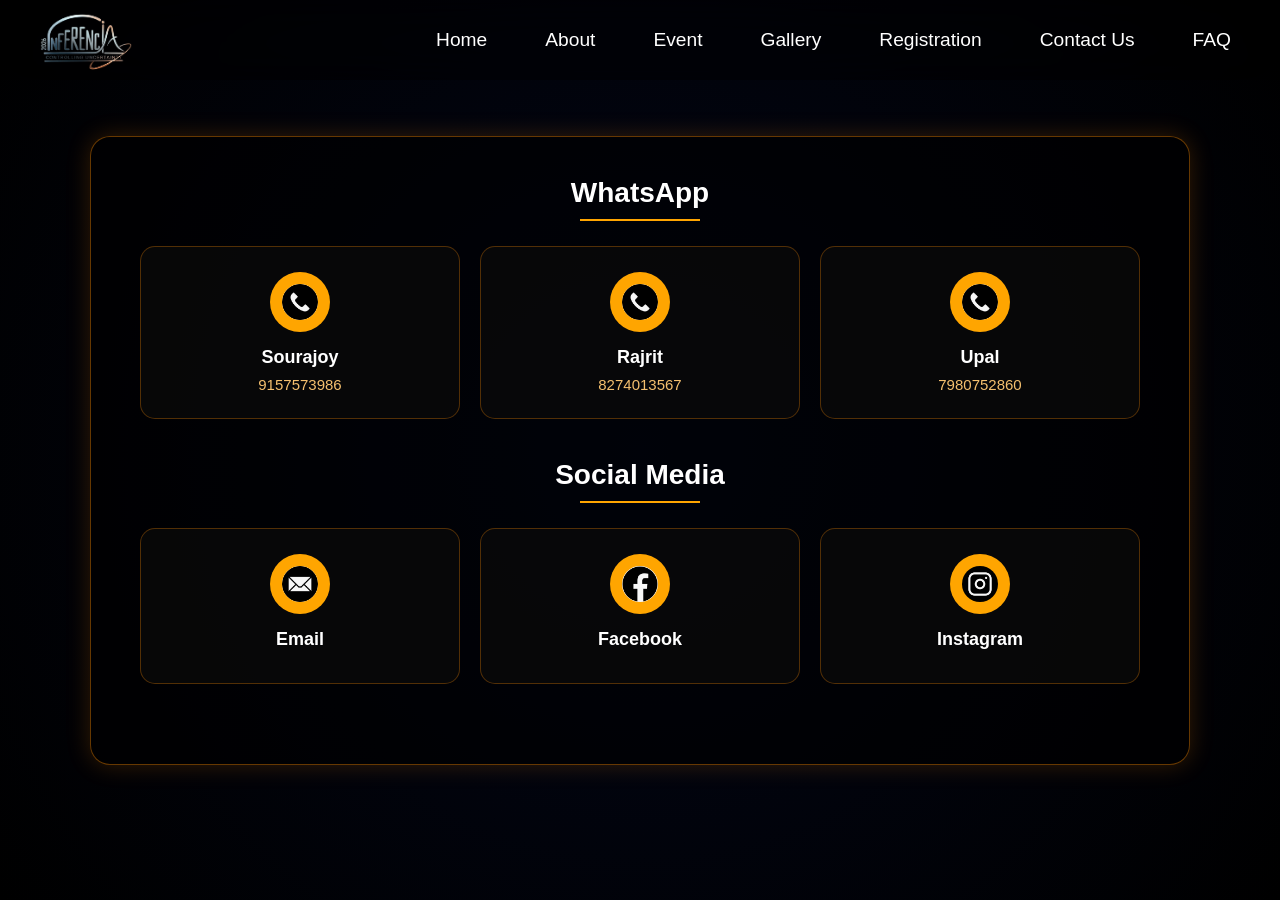
<file: Inferencia26/Inferencia26/contactus.html>
<!DOCTYPE html>
<html lang="en">
<head>
<meta charset="UTF-8">
<meta name="viewport" content="width=device-width, initial-scale=1.0">
<title>Contact Section-Inferencia</title>

<style>

    

/* RESET */
* {
  margin: 0;
  padding: 0;
  box-sizing: border-box;
  font-family: "Poppins", sans-serif;
}

/* BODY */
body {
  min-height: 100vh;
  background: radial-gradient(circle at center, #020617, #000);
  color: white;
  display: flex;
  justify-content: center;
  align-items: center;
  padding: 20px;
}

.navbar {
    display: flex;
    align-items: center;
    justify-content: center;
    height: 80px;
    width: 100%;
    position: fixed;
    top: 0;
    background: rgba(0,0,0,0.4);
    backdrop-filter: blur(20px);
    z-index: 999;
}

.navbar-container {
    display: flex;
    align-items: center;
    justify-content: space-between;
    width: 100%;
    padding: 0 2rem;
    max-width: 1600px;
}

.logo-img {
    height: 100px;
}

.navbar-menu {
    display: flex;
    gap: 1.5rem;
    list-style: none;
}

.navbar-menu li a {
    text-decoration: none;
    color: white;
    font-size: 1.2rem;
    padding: 5px 15px;
    border: 2px solid transparent;
    transition: 0.4s;
}

.navbar-menu li a:hover {
    background: rgba(33,33,33,0.7);
    border: 2px solid white;
}


.navbar-toggle {
    display: none;
    background: transparent;
    padding: 10px;
    border: none;
    cursor: pointer;
}

.bar {
    display: block;
    width: 25px;
    height: 3px;
    margin: 5px auto;
    background: white;
    transition: all 0.3s ease-in-out;
}

@media (max-width: 880px) {


    body {
     
     background-size: 600px 950px;
     background-attachment: fixed;
    }

    .navbar {
        backdrop-filter: none;

    }

    .navbar-container .navbar-menu {
        display: none;
        flex-direction: column;
        align-items: flex-start;
        gap: 1.7rem !important;
        position: absolute;
        height: 100vh;
        width: 250px;
        top: 0;
        right: 0;
        padding: 5rem 1.5rem;
        box-shadow: 0 10px 10px rgba(0,0,0,0.5);
        backdrop-filter: blur(100px);
    }


    .navbar-container .navbar-menu.active {
        display: flex;
    }



    .navbar-toggle {
        display: block;
        z-index: 999;
        /* so that it stays on top */
    }


    /* .navbar-toggle.active.bar:nth-child(2) {
        opacity: 0;
    }

     .navbar-toggle.active.bar:nth-child(1) {
        transform: translateY(8px) rotate(45deg);
    }

     .navbar-toggle.active.bar:nth-child(3) {
        transform: translateY(-8px) rotate(-45deg);
    } */
}


@media (max-width: 480px) {
    .navbar-container {
        padding: 0 1rem;
    }

    .navbar-logo {
        font-size: 1.7rem;
    }

    .navbar-container .navbar-menu li a {
        font-size: 1.2rem;
        padding: 3px 15px;
    }
}





/* MAIN CONTAINER */
.container {
  width: 100%;
  max-width: 1100px;
  border-radius: 20px;
  padding: 40px 25px;
  background: rgba(0, 0, 0, 0.6);
  border: 1px solid rgba(255, 140, 0, 0.4);
  box-shadow: 0 0 25px rgba(255, 140, 0, 0.2);
}

/* SECTION TITLE */
.section-title {
  text-align: center;
  font-size: 28px;
  margin-bottom: 25px;
  position: relative;
}

.section-title::after {
  content: "";
  display: block;
  width: 120px;
  height: 2px;
  background: orange;
  margin: 10px auto;
}

/* CARD CONTAINER */
.card-container {
  display: flex;
  justify-content: center;
  gap: 20px;
  flex-wrap: wrap;
  margin-bottom: 40px;
}

/* CARD */
.card {
  width: 100%;
  padding: 25px;
  border-radius: 15px;
  text-align: center;
  background: rgba(10, 10, 10, 0.7);
  border: 1px solid rgba(255, 140, 0, 0.3);
  transition: 0.4s;
  cursor: pointer;
}

.card:hover {
  transform: translateY(-8px);
  box-shadow: 0 0 20px orange;
}

/* ACTIVE CARD */
.card.active {
  border: 1px solid orange;
  box-shadow: 0 0 25px orange;
}

/* ICON */
.icon {
  width: 60px;
  height: 60px;
  margin: 0 auto 15px;
  background: orange;
  border-radius: 50%;
  display: flex;
  justify-content: center;
  align-items: center;
  overflow: hidden;
}

.icon img {
  width: 60%;
  height: 60%;
  object-fit: contain;
  border-radius: 50%;
}

/* TEXT */
.card h3 {
  margin-bottom: 8px;
  font-size: 18px;
}

.card p {
  color: #f5c06f;
  font-size: 15px;
}

/* RESPONSIVE */

/* Tablet */
@media (max-width: 900px) {
  .card {
    flex: 1 1 45%;
  }
}

/* Mobile */
@media (max-width: 600px) {

  .section-title {
    font-size: 22px;
  }

  .container {
    padding: 25px 15px;
  }

  .card-container {
    flex-direction: column;
    align-items: center;
  }

  .card {
    width: 100%;
    max-width: 320px;
  }

  .card h3 {
    font-size: 16px;
  }

  .card p {
    font-size: 14px;
  }

  .icon {
    width: 50px;
    height: 50px;
  }
}

    .card-link {
      text-decoration: none;
      color: inherit;
    
      display: inline-block;   /* key fix */
      flex: 1 1 280px;         /* same as .card */
      max-width: 320px;        /* same as .card */
    }

    /* Tablet */
@media (max-width: 900px) {
  .card-link {
    flex: 1 1 45%;
    max-width: 45%;
  }
}

/* Mobile */
@media (max-width: 600px) {

  .card-container {
    flex-direction: column;
    align-items: center;
  }

  .card-link {
    width: 100%;
    max-width: 320px;
  }

  .card {
    width: 100%;
  }
}

</style>
</head>

<body>
    <nav class="navbar">
    <div class="navbar-container">
        <a href="index.html">
            <img src="logo_bg_remv.png" class="logo-img">
        </a>

        <ul class="navbar-menu">
            <li><a href="index.html">Home</a></li>
            <li><a href="index.html#about">About</a></li>
            <li><a href="events.html">Event</a></li>
            <li><a href="index.html#gallery">Gallery</a></li>
            <li><a href="registration.html" class="active">Registration</a></li>
            <li><a href="contactus.html">Contact Us</a></li>
            <li><a href="FAQ.html">FAQ</a></li>
        </ul>
        <button class="navbar-toggle">
                <span class="bar"></span>
                <span class="bar"></span>
                <span class="bar"></span>
        </button>
            
    </div>
    </nav>




<div class="container">

  <!-- WhatsApp -->
  <h2 class="section-title">WhatsApp</h2>

  <div class="card-container">

    <a href="https://WA.me/9157573986" class="card-link">
      <div class="card">
        <div class="icon">
          <img src="phone.png" alt="">
        </div>
        <h3>Sourajoy</h3>
        <p>9157573986</p>
      </div>
    </a>

    <a href="https://WA.me/8274013567" class="card-link">
      <div class="card">
        <div class="icon">
          <img src="phone.png" alt="">
        </div>
        <h3>Rajrit</h3>
        <p>8274013567</p>
      </div>
    </a>

    <a href="https://WA.me/7980752860" class="card-link">
      <div class="card">
        <div class="icon">
          <img src="phone.png" alt="">
        </div>
        <h3>Upal</h3>
        <p>7980752860</p>
      </div>
    </a>

  </div>

  <!-- Social Media -->
  <h2 class="section-title">Social Media</h2>

  <!-- <div class="card-container"> -->

    <div class="card-container">
    <a href="mailto:inferencia.rkmrc@gmail.com" style="vertical-align:top"class="card-link">
      <div class="card">
        <div class="icon">
          <img src="email.png" alt="">
        </div>
        <h3>Email</h3>
        
      </div>
    </a>

    <a href="https://www.facebook.com/people/Inferencia-2k24/100083186236126" class="card-link">
      <div class="card">
        <div class="icon">
          <img src="facebook.png" alt="">
        </div>
        <h3>Facebook</h3>
        
      </div>
    </a>

    <a href="https://www.instagram.com/inferencia._?igsh=MWFxam1uY3p4Y2ViMQ==" class="card-link">
      <div class="card">
        <div class="icon">
          <img src="instagram.jpeg" alt="">
        </div>
        <h3>Instagram</h3>
        
      </div>
    </a>

  <!-- </div> -->

</div>
<script>
    const toggleBtn = document.querySelector(".navbar-toggle");
        const menu = document.querySelector(".navbar-menu");

        toggleBtn.addEventListener("click", () => {
            menu.classList.toggle("active");
        });
  document.addEventListener('click', (e) => {
    const isClickInsideMenu = navbarMenu.contains(e.target);
    const isClickOnToggle = navbarToggle.contains(e.target);

    if (!isClickInsideMenu && !isClickOnToggle) {
        navbarMenu.classList.remove('active');   // ✅ close menu
        navbarToggle.classList.remove('active'); // ✅ reset icon
    }
});

const navLinks = document.querySelectorAll('.navbar-menu a');

navLinks.forEach(link => {
    link.addEventListener('click', () => {
        navbarMenu.classList.remove('active');   // ✅ close menu
        navbarToggle.classList.remove('active'); // ✅ reset toggle icon
    });
});

</script>

</body>
</html>
</file>
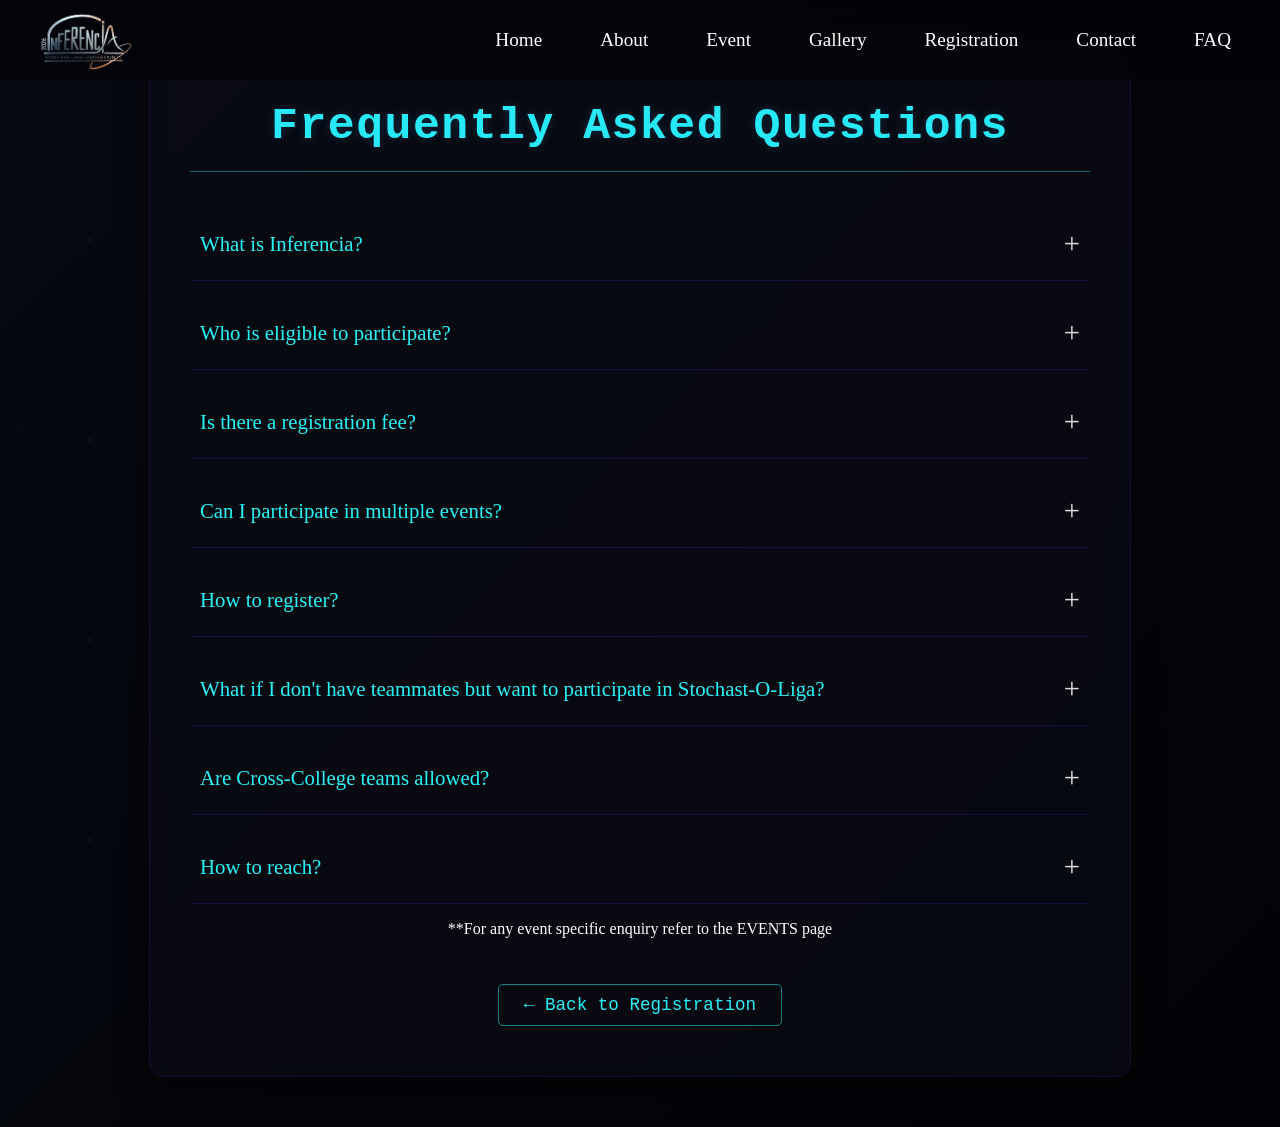
<file: Inferencia26/Inferencia26/FAQ.html>
<!DOCTYPE html>
<html lang="en">
<head>
    <meta charset="UTF-8">
    <meta name="viewport" content="width=device-width, initial-scale=1.0">
    <title>FAQ - INFERENCIA 2025</title>
    <style>
        
        body {
            margin: 0;
            padding: 50px 20px;
            min-height: 100vh;
            display: flex;
            justify-content: center;
            align-items: center; /* Centers the box vertically and horizontally */
            background: linear-gradient(135deg, #070913 0%, #020306 100%);
            color: white;
            font-family: 'Georgia', 'Times New Roman', serif;
            position: relative;
        }

        /* Subtle Background Stars/Particles Effect */
        body::before {
            content: '';
            position: fixed;
            top: 0;
            left: 0;
            width: 100%;
            height: 100%;
            background-image: 
                radial-gradient(1px 1px at 20px 30px, rgba(255,255,255,0.1), rgba(0,0,0,0)),
                radial-gradient(1px 1px at 40px 70px, rgba(255,255,255,0.15), rgba(0,0,0,0)),
                radial-gradient(2px 2px at 90px 40px, rgba(255,255,255,0.1), rgba(0,0,0,0)),
                radial-gradient(2px 2px at 160px 120px, rgba(255,255,255,0.05), rgba(0,0,0,0));
            background-repeat: repeat;
            background-size: 200px 200px;
            pointer-events: none;
            z-index: 1;
        }

        /* The Box Container */
        .container {
            position: relative;
            z-index: 2;
            width: 100%;
            max-width: 900px;
            padding: 50px 40px;
            text-align: center;
            
            /* Box Styling */
            background: rgba(10, 12, 20, 0.7); 
            border: 1px solid rgba(78, 40, 247, 0.15); 
            border-radius: 15px; 
            backdrop-filter: blur(8px); 
            box-shadow: 0 10px 30px rgba(0, 0, 0, 0.8), 0 0 20px rgba(247, 160, 40, 0.05); 
            
            /* Smooth transition for hover effects */
            transition: transform 0.4s ease, box-shadow 0.4s ease, border-color 0.4s ease;
        }

        /* Hover & Glow Effect */
        .container:hover {
            transform: scale(1.01); 
             border-color: rgba(40, 247, 240, 0.6); 
            box-shadow: 
                0 0 15px rgba(40, 247, 216, 0.8),
                0 0 30px rgba(40, 230, 247, 0.5),
                0 0 45px rgba(40, 202, 247, 0.3);
        }

        /* Main Heading */
        h1 {
            color: #28e9f7;
            font-family: 'Consolas', 'Courier New', monospace;
            font-size: 2.8rem;
            font-weight: bold;
            letter-spacing: 1.5px;
            margin: 0 0 20px 0;
            text-shadow: 0 0 10px rgba(40, 182, 247, 0.2);
        
        }

        /* Horizontal Separator Line */
        hr {
            border: none;
            height: 1px;
            background-color: #28f0f7;
            opacity: 0.4;
            width: 100%;
            margin: 0 auto 35px auto;
        }

        /* --- FAQ SECTION STYLES --- */
        .faq-item {
            border-bottom: 1px solid rgba(75, 40, 247, 0.2);
            margin-bottom: 15px;
        }

        .faq-item:last-child {
            border-bottom: none; /* Removes line under the last question */
        }

        .faq-question {
            width: 100%;
            background: none;
            border: none;
            color: #28f4f7;
            font-family: 'Georgia', 'Times New Roman', serif;
            font-size: 1.3rem;
            text-align: left;
            padding: 20px 10px;
            cursor: pointer;
            display: flex;
            justify-content: space-between;
            align-items: center;
            transition: color 0.3s ease;
            outline: none;
        }

        .faq-question:hover {
            color: #fff;
            text-shadow: 0 0 8px rgba(40, 223, 247, 0.6);
        }

        /* The plus/minus icon */
        .faq-icon {
            font-size: 1.8rem;
            transition: transform 0.3s ease;
            color: #dcdcdc;
        }

        /* Rotates the + to an x when active */
        .faq-question.active .faq-icon {
            transform: rotate(45deg);
            color: #28e2f7;
        }

        /* The hidden answer block */
        .faq-answer {
            max-height: 0;
            overflow: hidden;
            transition: max-height 0.4s ease-out;
            text-align: left;
            padding: 0 10px; /* Aligns text with the question */
        }

        .faq-answer p {
            font-size: 1.15rem;
            color: #dcdcdc;
            line-height: 1.8;
            padding-bottom: 20px;
            margin: 0;
        }

        /* Back Button */
        .back-btn {
            display: inline-block;
            margin-top: 30px;
            padding: 10px 25px;
            color: #28f0f7;
            text-decoration: none;
            font-family: 'Consolas', 'Courier New', monospace;
            font-size: 1.1rem;
            border: 1px solid rgba(40, 247, 244, 0.5);
            border-radius: 5px;
            transition: 0.3s;
        }

        .back-btn:hover {
            background: rgba(40, 147, 247, 0.1);
            box-shadow: 0 0 15px rgba(40, 223, 247, 0.4);
        }

        /* Responsive Design */
        @media (max-width: 768px) {
            h1 { font-size: 2rem; }
            .container { padding: 30px 20px; }
            .faq-question { font-size: 1.1rem; padding: 15px 5px; }
            .faq-answer p { font-size: 1rem; }
            .faq-icon { font-size: 1.5rem; }
        }


        .navbar {
            display: flex;
            align-items: center;
            justify-content: center;
            height: 80px;
            width: 100%;
            position: fixed;
            top: 0;
            background: rgba(0,0,0,0.4);
            backdrop-filter: blur(20px);
            z-index: 999;
        }

        .navbar-container {
            display: flex;
            align-items: center;
            justify-content: space-between;
            width: 100%;
            padding: 0 2rem;
            max-width: 1600px;
        }

        .logo-img {
            height: 100px;
        }

        .navbar-menu {
            display: flex;
            gap: 1.5rem;
            list-style: none;
        }

        .navbar-menu li a {
            text-decoration: none;
            color: white;
            font-size: 1.2rem;
            padding: 5px 15px;
            border: 2px solid transparent;
            transition: 0.4s;
        }

        .navbar-menu li a:hover {
            background: rgba(33,33,33,0.7);
            border: 2px solid white;
        }


        .navbar-toggle {
            display: none;
            background: transparent;
            padding: 10px;
            border: none;
            cursor: pointer;
        }

        .bar {
            display: block;
            width: 25px;
            height: 3px;
            margin: 5px auto;
            background: white;
            transition: all 0.3s ease-in-out;
        }

        @media (max-width: 880px) {


            body {
            
            background-size: 600px 950px;
            background-attachment: fixed;
            }

            .navbar {
                backdrop-filter: none;

            }

            .navbar-container .navbar-menu {
                display: none;
                flex-direction: column;
                align-items: flex-start;
                gap: 1.7rem !important;
                position: absolute;
                height: 100vh;
                width: 250px;
                top: 0;
                right: 0;
                padding: 5rem 1.5rem;
                box-shadow: 0 10px 10px rgba(0,0,0,0.5);
                backdrop-filter: blur(100px);
            }


            .navbar-container .navbar-menu.active {
                display: flex;
            }



            .navbar-toggle {
                display: block;
                z-index: 999;
                /* so that it stays on top */
            }


            /* .navbar-toggle.active.bar:nth-child(2) {
                opacity: 0;
            }

            .navbar-toggle.active.bar:nth-child(1) {
                transform: translateY(8px) rotate(45deg);
            }

            .navbar-toggle.active.bar:nth-child(3) {
                transform: translateY(-8px) rotate(-45deg);
            } */
        }


        @media (max-width: 480px) {
            .navbar-container {
                padding: 0 1rem;
            }

            .navbar-logo {
                font-size: 1.7rem;
            }

            .navbar-container .navbar-menu li a {
                font-size: 1.2rem;
                padding: 3px 15px;
            }
        }




    </style>
</head>
<body>
    <nav class="navbar">
    <div class="navbar-container">
        <a href="index.html">
            <img src="logo_bg_remv.png" class="logo-img">
        </a>

        <ul class="navbar-menu">
            <li><a href="index.html">Home</a></li>
            <li><a href="index.html#about">About</a></li>
            <li><a href="events.html">Event</a></li>
            <li><a href="index.html#gallery">Gallery</a></li>
            <li><a href="registration.html" class="active">Registration</a></li>
            <li><a href="contactus.html">Contact</a></li>
            <li><a href="FAQ.html">FAQ</a></li>
        </ul>
        <button class="navbar-toggle">
                <span class="bar"></span>
                <span class="bar"></span>
                <span class="bar"></span>
        </button>
            
    </div>
    </nav>



    <div class="container">
        <h1>Frequently Asked Questions</h1>
        <hr>
        <div class="faq-item">
            <button class="faq-question">What is Inferencia? <span class="faq-icon">+</span></button>
            <div class="faq-answer">
                <p>Inferencia is the annual departmental fest organized by RKMRC's Department of Statistics.</p>
            </div>
        </div>
        <div class="faq-item">
            <button class="faq-question">Who is eligible to participate? <span class="faq-icon">+</span></button>
            <div class="faq-answer">
                <p>Any Undergraduate or Postgraduate student with a valid student ID is eligible to participate. However, Stochast-O-Liga is exclusive to only Undergraduate Statistics students.</p>
            </div>
        </div>

        <div class="faq-item">
            <button class="faq-question">Is there a registration fee? <span class="faq-icon">+</span></button>
            <div class="faq-answer">
                <p>No, participation in Inferencia is completely free of cost. However, for the Chess Competition, En Passant, participants have to pay an amount of Rs. 120 only</p>
            </div>
        </div>

        <div class="faq-item">
            <button class="faq-question">Can I participate in multiple events? <span class="faq-icon">+</span></button>
            <div class="faq-answer">
                <p>Yes, it is possible. However, the participants of En Passant can't participate in  Stochast-O-Liga or Oratoria due to time constraint .</p>
            </div>
        </div>
          <div class="faq-item">
            <button class="faq-question">How to register? <span class="faq-icon">+</span></button>
            <div class="faq-answer">
                <p>Fill out the <a href="https://docs.google.com/forms/d/e/1FAIpQLSfHxpyjFIB7Avi908Ce_Sz_4u4jjOV_JpCoEsEjU2WPbS_Evw/viewform?usp=publish-editor" , style = "text-decoration: none; color: #28f0f7;"><strong>Form  </strong></a>  to complete your registration. Stochast-O-Liga and Oratoria participants must note, every participant of a team must provide the phone number of the team leader accordingly. </p>
            </div>
        </div>

        <div class="faq-item">
            <button class="faq-question">What if I don't have teammates but want to participate in Stochast-O-Liga? <span class="faq-icon">+</span></button>
            <div class="faq-answer">
                <p>No worries. Such participants must not choose "Stochast-O-Liga" and reach us out at the WhatsApp Numbers provided. We would notify all such people and they can form their teams accordingly.</p>
            </div>
        </div>
         <div class="faq-item">
            <button class="faq-question">Are Cross-College teams allowed? <span class="faq-icon">+</span></button>
            <div class="faq-answer">
                <p>Yes! Cross-College teams are allowed as long as all are current Undergraduate students.</p>
            </div>
        </div>
         <div class="faq-item">
            <button class="faq-question">How to reach? <span class="faq-icon">+</span></button>
            <div class="faq-answer">
                <p>Participants travelling via Metro must get down at the Kavi Nazrul Metro Station. A 15min Auto/Bus ride would take you to the location.</p>
            </div>
        </div>
         <p>**For any event specific enquiry refer to the EVENTS page</p>

        <a href="registration.html" class="back-btn">← Back to Registration</a>
    </div>

    <script>
        const faqQuestions = document.querySelectorAll('.faq-question');

        faqQuestions.forEach(question => {
            question.addEventListener('click', () => {
                // Close all other open answers
                faqQuestions.forEach(q => {
                    if (q !== question) {
                        q.classList.remove('active');
                        q.nextElementSibling.style.maxHeight = null;
                    }
                });

                // Toggle active class on the clicked button
                question.classList.toggle('active');
                
                // Get the hidden answer div
                const answer = question.nextElementSibling;
                
                // If the question is active, expand the answer block
                if (question.classList.contains('active')) {
                    answer.style.maxHeight = answer.scrollHeight + "px";
                } else {
                    // Otherwise, collapse it
                    answer.style.maxHeight = null;
                }
            });
        });


         const toggleBtn = document.querySelector(".navbar-toggle");
        const menu = document.querySelector(".navbar-menu");

        toggleBtn.addEventListener("click", () => {
            menu.classList.toggle("active");
        });

        document.addEventListener('click', (e) => {
    const isClickInsideMenu = navbarMenu.contains(e.target);
    const isClickOnToggle = navbarToggle.contains(e.target);

    if (!isClickInsideMenu && !isClickOnToggle) {
        navbarMenu.classList.remove('active');   // ✅ close menu
        navbarToggle.classList.remove('active'); // ✅ reset icon
    }
});

const navLinks = document.querySelectorAll('.navbar-menu a');

navLinks.forEach(link => {
    link.addEventListener('click', () => {
        navbarMenu.classList.remove('active');   // ✅ close menu
        navbarToggle.classList.remove('active'); // ✅ reset toggle icon
    });
});

    </script>

</body>
</html>
</file>
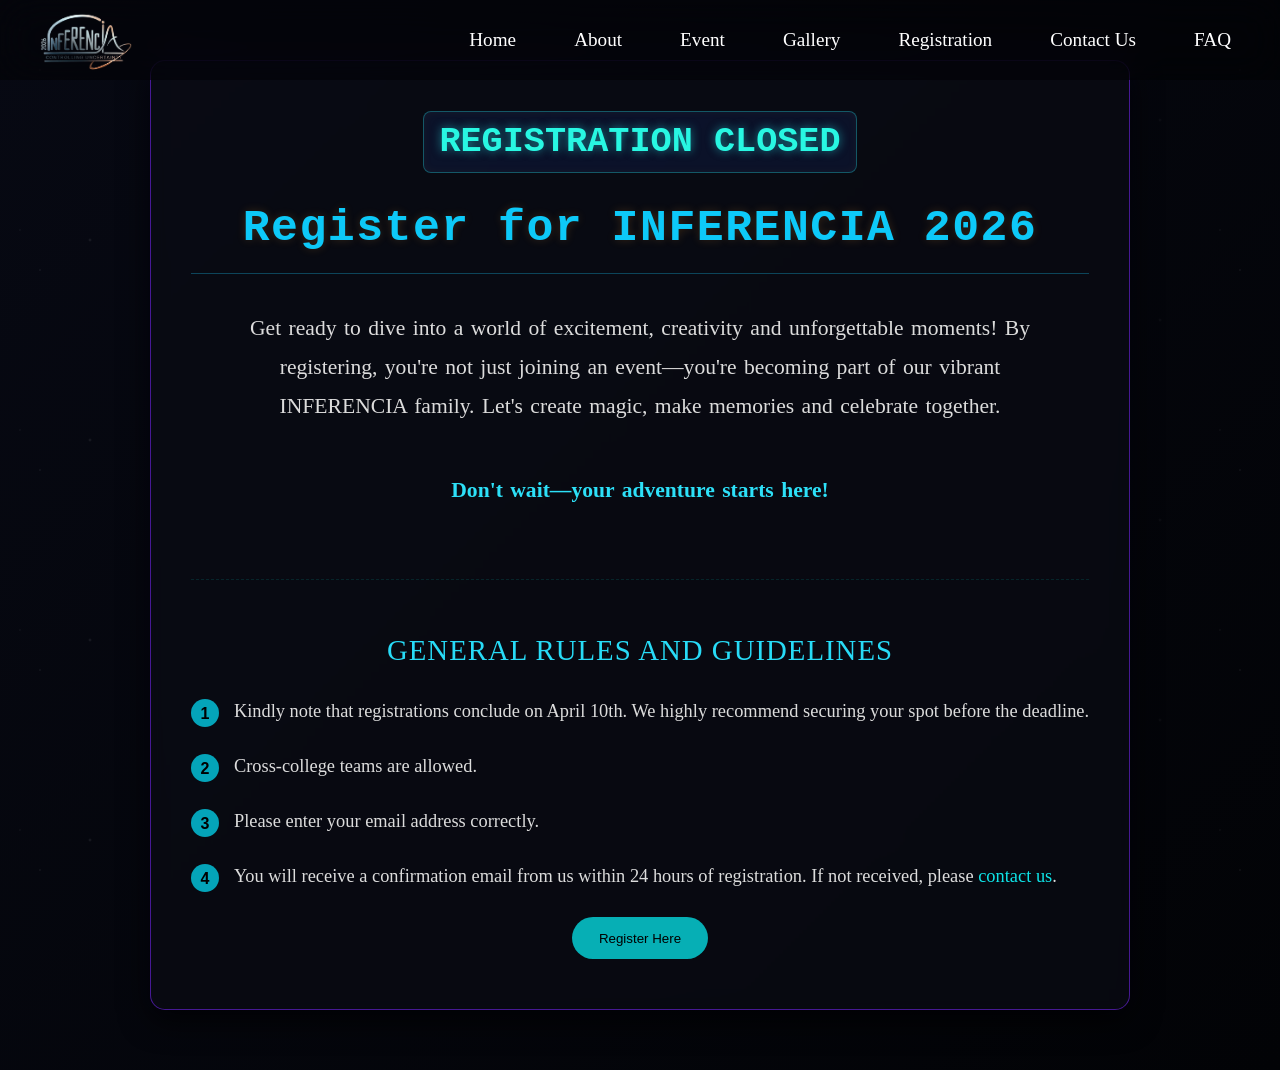
<file: Inferencia26/Inferencia26/registration.html>
<!DOCTYPE html>
<html lang="en">
<head>
    <meta charset="UTF-8">
    <meta name="viewport" content="width=device-width, initial-scale=1.0">
    <title>Register for INFERENCIA 2026</title>
    <style>
        /* Base Body Styles */
         body {
            margin: 0;
            padding: 40px 0; 
            min-height: 90vh;
            min-width: 50vh;
            display: flex;
            justify-content: center;
            align-items: center;
            background: linear-gradient(135deg, #070913 0%, #020306 100%);
            color: white;
            font-family: 'Georgia', 'Times New Roman', serif;
            position: relative;
            
        }

        
        body::before {
            content: '';
            position: fixed; 
            top: 0;
            left: 0;
            width: 100%;
            height: 100%;
            background-image: 
                radial-gradient(1px 1px at 20px 30px, rgba(255,255,255,0.1), rgba(0,0,0,0)),
                radial-gradient(1px 1px at 40px 70px, rgba(255,255,255,0.15), rgba(0,0,0,0)),
                radial-gradient(2px 2px at 90px 40px, rgba(255,255,255,0.1), rgba(0,0,0,0)),
                radial-gradient(2px 2px at 160px 120px, rgba(255,255,255,0.05), rgba(0,0,0,0));
            background-repeat: repeat;
            background-size: 200px 200px;
            pointer-events: none;
            z-index: 1;
        } 






  

/* ---------------- NAVBAR ---------------- */
.navbar {
    display: flex;
    align-items: center;
    justify-content: center;
    height: 80px;
    width: 100%;
    position: fixed;
    top: 0;
    background: rgba(0,0,0,0.4);
    backdrop-filter: blur(20px);
    z-index: 999;
}

.navbar-container {
    display: flex;
    align-items: center;
    justify-content: space-between;
    width: 100%;
    padding: 0 2rem;
    max-width: 1600px;
}

.logo-img {
    height: 100px;
}

.navbar-menu {
    display: flex;
    gap: 1.5rem;
    list-style: none;
}

.navbar-menu li a {
    text-decoration: none;
    color: white;
    font-size: 1.2rem;
    padding: 5px 15px;
    border: 2px solid transparent;
    transition: 0.4s;
}

.navbar-menu li a:hover {
    background: rgba(33,33,33,0.7);
    border: 2px solid white;
}


.navbar-toggle {
    display: none;
    background: transparent;
    padding: 10px;
    border: none;
    cursor: pointer;
}

.bar {
    display: block;
    width: 25px;
    height: 3px;
    margin: 5px auto;
    background: white;
    transition: all 0.3s ease-in-out;
}

@media (max-width: 880px) {


    body {
     
     background-size: 600px 950px;
     background-attachment: fixed;
    }

    .navbar {
        backdrop-filter: none;

    }

    .navbar-container .navbar-menu {
        display: none;
        flex-direction: column;
        align-items: flex-start;
        gap: 1.7rem !important;
        position: absolute;
        height: 100vh;
        width: 250px;
        top: 0;
        right: 0;
        padding: 5rem 1.5rem;
        box-shadow: 0 10px 10px rgba(0,0,0,0.5);
        backdrop-filter: blur(100px);
    }


    .navbar-container .navbar-menu.active {
        display: flex;
    }



    .navbar-toggle {
        display: block;
        z-index: 999;
        /* so that it stays on top */
    }


    /* .navbar-toggle.active.bar:nth-child(2) {
        opacity: 0;
    }

     .navbar-toggle.active.bar:nth-child(1) {
        transform: translateY(8px) rotate(45deg);
    }

     .navbar-toggle.active.bar:nth-child(3) {
        transform: translateY(-8px) rotate(-45deg);
    } */
}


@media (max-width: 480px) {
    .navbar-container {
        padding: 0 1rem;
    }

    .navbar-logo {
        font-size: 1.7rem;
    }

    .navbar-container .navbar-menu li a {
        font-size: 1.2rem;
        padding: 3px 15px;
    }
}














        

        .container {
            position: relative;
            z-index: 2;
            max-width: 900px;
            margin: 20px;
            padding: 50px 40px;

            /* Center content */
            display: flex;
            flex-direction: column;      /* keeps content stacked */
            justify-content: center;     /* vertical center */
            align-items: center;         /* horizontal center */
            text-align: center;

            /* Box Styling */
            background: rgba(10, 12, 20, 0.7);
            border: 1px solid rgba(119, 40, 247, 0.57);
            border-radius: 15px;
            backdrop-filter: blur(8px);

            /* Shadow */
            box-shadow: 0 10px 30px rgba(0, 0, 0, 0.8),
                        0 0 20px rgba(40, 50, 247, 0.05);

            /* Smooth transition */
            transition: transform 0.4s ease, box-shadow 0.4s ease, border-color 0.4s ease;
        }

        /* Hover & Glow Effect */
        .container:hover {
            transform: scale(1.01); /* Reduced scale slightly since the box is larger now */
            border-color: rgba(40, 247, 209, 0.6); 
            box-shadow: 
                0 0 15px rgba(40, 247, 206, 0.8),
                0 0 30px rgba(40, 233, 247, 0.5),
                0 0 45px rgba(40, 164, 247, 0.3);
        }

        /* Timer Styles */
        .countdown-wrapper {
            display: flex;
            justify-content: center;
            gap: 15px;
            margin-bottom: 30px;
        }

        .time-box {
            background: rgba(40, 99, 247, 0.1);
            border: 1px solid rgba(40, 247, 244, 0.3);
            border-radius: 8px;
            padding: 10px 15px;
            min-width: 75px;
            display: flex;
            flex-direction: column;
            align-items: center;
            box-shadow: inset 0 0 10px rgba(247, 160, 40, 0.05);
        }

        .time-box span {
            font-family: 'Consolas', 'Courier New', monospace;
            font-size: 2.2rem;
            font-weight: bold;
            color: #28f7e2;
            text-shadow: 0 0 10px rgba(40, 247, 247, 0.5);
        }

        .time-box small {
            font-family: 'Georgia', 'Times New Roman', serif;
            font-size: 0.8rem;
            color: #dcdcdc;
            text-transform: uppercase;
            letter-spacing: 1px;
            margin-top: 5px;
        }

        /* Main Heading */
        h1 {
            color: #0dc9f8;
            font-family: 'Consolas', 'Courier New', monospace;
            font-size: 2.8rem;
            font-weight: bold;
            letter-spacing: 1.5px;
            margin: 0 0 20px 0;
            text-shadow: 0 0 10px rgba(247, 160, 40, 0.2);
        }

        /* Horizontal Separator Line */
        hr {
            border: none;
            height: 1px;
            background-color: #169fc9;
            opacity: 0.4;
            width: 100%;
            margin: 0 auto 35px auto;
        }

        /* Paragraph Text */
        p {
            color: #dcdcdc;
            font-size: 1.35rem;
            line-height: 1.8;
            margin: 0 0 20px 0;
            word-spacing: 2px;
        }

        /* Highlighted Call to Action Text */
        .cta-text {
            color: #2de0f8;
            font-weight: bold;
            font-size: 1.35rem;
            margin-top: 25px;
        }

        /* --- NEW: RULES SECTION STYLES --- */
        .rules-section {
            margin-top: 50px;
            padding-top: 30px;
            border-top: 1px dashed rgba(3, 99, 99, 0.3);  /* Soft divider */
        }

        .rules-section h2 {
            color: #28dbf7;
            font-size: 1.8rem;
            font-weight: normal;
            letter-spacing: 1px;
            margin-bottom: 30px;
        }

        .rules-list {
            list-style: none;
            padding: 0;
            margin: 0;
            text-align: left; /* Aligns the text to the left */
        }

        .rules-list li {
            display: flex;
            align-items: flex-start; /* Keeps the number at the top of multi-line text */
            margin-bottom: 25px;
            font-size: 1.15rem;
            color: #dcdcdc;
            line-height: 1.6;
        }

        /* Custom Orange Circle Numbers */
        .rules-list .number {
            background-color: #04a4b9;
            color: #000;
            font-family: 'Arial', sans-serif; /* Cleaner font for the numbers */
            font-weight: bold;
            font-size: 1rem;
            width: 28px;
            height: 28px;
            border-radius: 50%;
            display: flex;
            justify-content: center;
            align-items: center;
            flex-shrink: 0; /* Prevents the circle from squishing */
            margin-right: 15px;
            margin-top: 2px; /* Slight adjustment to align with text */
        }

        /* Link Styling */
        .rules-link {
            color: #0ee4e8;
            text-decoration: none;
            transition: 0.3s;
        }

        .rules-link:hover {
            text-decoration: underline;
            text-shadow: 0 0 8px rgba(39, 156, 198, 0.6);
        }

        /* Responsive Design */
        @media (max-width: 768px) {
            h1 { font-size: 2rem; }
            p, .cta-text { font-size: 0.9rem; }
            .container { padding: 30px 20px; }
            .time-box span { font-size: 1rem; }
            .time-box { min-width: 30px; padding: 6px 8px; }
            
            .rules-section h2 { font-size: 1.5rem; }
            .rules-list li { font-size: 1rem; }
            .rules-list .number { width: 15px; height: 10px; font-size: 0.5rem;  }
            .time-box span {font-family: 'Consolas', 'Courier New', monospace; font-size: 1rem;}
        }


        /* @media (max-width: 768px) {
            h1 { font-size: 2rem; }
            .container { padding: 30px 20px; }
            .faq-question { font-size: 1.1rem; padding: 15px 5px; }
            .faq-answer p { font-size: 1rem; }
            .faq-icon { font-size: 1.5rem; }
        } */
            button {
            padding: 1em 2em;
            background-color: rgb(6, 175, 181);
            border: none;
            color:black;
            border-radius: 1000px;
            display: flex;
            justify-content: center;
            align-items: center;
            text-decoration: none;
            position: relative;

        }



        button:hover {
            box-shadow: 0 0 20px aqua, 0 0 20px aqua;
            transform: scale(1.05);

        
        }  
    </style>
</head>
<body>


    <nav class="navbar">
    <div class="navbar-container">
        <a href="index.html">
            <img src="logo_bg_remv.png" class="logo-img">
        </a>

        <ul class="navbar-menu">
            <li><a href="index.html">Home</a></li>
            <li><a href="index.html#about">About</a></li>
            <li><a href="events.html">Event</a></li>
            <li><a href="index.html#gallery">Gallery</a></li>
            <li><a href="registration.html" class="active">Registration</a></li>
            <li><a href="contactus.html">Contact Us</a></li>
            <li><a href="FAQ.html">FAQ</a></li>
        </ul>
        <button class="navbar-toggle">
                <span class="bar"></span>
                <span class="bar"></span>
                <span class="bar"></span>
        </button>
            
    </div>
    </nav>

    <div class="container">
        
        <div class="countdown-wrapper" id="timer">
            <div class="time-box">
                <span id="days">00</span>
                <small>Days</small>
            </div>
            <div class="time-box">
                <span id="hours">00</span>
                <small>Hours</small>
            </div>
            <div class="time-box">
                <span id="minutes">00</span>
                <small>Minutes</small>
            </div>
            <div class="time-box">
                <span id="seconds">00</span>
                <small>Seconds</small>
            </div>
        </div>

        <h1>Register for INFERENCIA 2026</h1>
        <hr>
        <p>
            Get ready to dive into a world of excitement, creativity and unforgettable moments! By<br>
            registering, you're not just joining an event—you're becoming part of our vibrant<br>
            INFERENCIA family. Let's create magic, make memories and celebrate together.
        </p>
        <p class="cta-text">
            Don't wait—your adventure starts here!
        </p>

        <div class="rules-section">
            <h2>GENERAL RULES AND GUIDELINES</h2>
            
            <ul class="rules-list">
                <li>
                    <span class="number">1</span>
                    <span>Kindly note that registrations conclude on April 10th. We highly recommend securing your spot before the deadline.</span>
                </li>
                <li>
                    <span class="number">2</span>
                    <span>Cross-college teams are allowed.</span>
                </li>
                <li>
                    <span class="number">3</span>
                    <span>Please enter your email address correctly.</span>
                </li>
               
                <li>
                    <span class="number">4</span>
                    <span>You will receive a confirmation email from us within 24 hours of registration. If not received, please <a href="contactus.html" class="rules-link">contact us</a>.</span>
                </li>
                
            </ul>
        </div>
        <a href="https://forms.gle/Siim2o6TLUW3nJiH7" style="text-decoration: none;">
            <div class="button">
                <button>Register Here</button>
            </div>
        </a> 
    </div>
    

    <script>
    // Set your exact event deadline here
    const countdownTime = new Date("April 10, 2026 23:59:59").getTime();

    // 1. Wrap the math inside a reusable function
    function updateTimer() {
        const now = new Date().getTime();
        const distance = countdownTime - now;

        // If the countdown is finished, display a message and tell the interval to stop
        if (distance < 0) {
            document.getElementById("timer").innerHTML = "<div class='time-box'><span>REGISTRATION CLOSED</span></div>";
            return true; 
        }

        // Time calculations
        const days = Math.floor(distance / (1000 * 60 * 60 * 24));
        const hours = Math.floor((distance % (1000 * 60 * 60 * 24)) / (1000 * 60 * 60));
        const minutes = Math.floor((distance % (1000 * 60 * 60)) / (1000 * 60));
        const seconds = Math.floor((distance % (1000 * 60)) / 1000);

        // Update the HTML
        document.getElementById("days").innerHTML = days < 10 ? "0" + days : days;
        document.getElementById("hours").innerHTML = hours < 10 ? "0" + hours : hours;
        document.getElementById("minutes").innerHTML = minutes < 10 ? "0" + minutes : minutes;
        document.getElementById("seconds").innerHTML = seconds < 10 ? "0" + seconds : seconds;
        
        return false;
    }

    // 2. Run the function immediately so there is no 1-second delay
    const isOver = updateTimer();

    // 3. Start the loop ONLY if the timer isn't already finished
    if (!isOver) {
        const x = setInterval(function() {
            const finished = updateTimer();
            if (finished) {
                clearInterval(x); // Stop the loop when time is up
            }
        }, 1000);
    }

    const toggleBtn = document.querySelector(".navbar-toggle");
        const menu = document.querySelector(".navbar-menu");

        toggleBtn.addEventListener("click", () => {
            menu.classList.toggle("active");
        });

        document.addEventListener('click', (e) => {
    const isClickInsideMenu = navbarMenu.contains(e.target);
    const isClickOnToggle = navbarToggle.contains(e.target);

    if (!isClickInsideMenu && !isClickOnToggle) {
        navbarMenu.classList.remove('active');   // ✅ close menu
        navbarToggle.classList.remove('active'); // ✅ reset icon
    }
});

const navLinks = document.querySelectorAll('.navbar-menu a');

navLinks.forEach(link => {
    link.addEventListener('click', () => {
        navbarMenu.classList.remove('active');   // ✅ close menu
        navbarToggle.classList.remove('active'); // ✅ reset toggle icon
    });
});

</script>
</body>
</html>
</file>
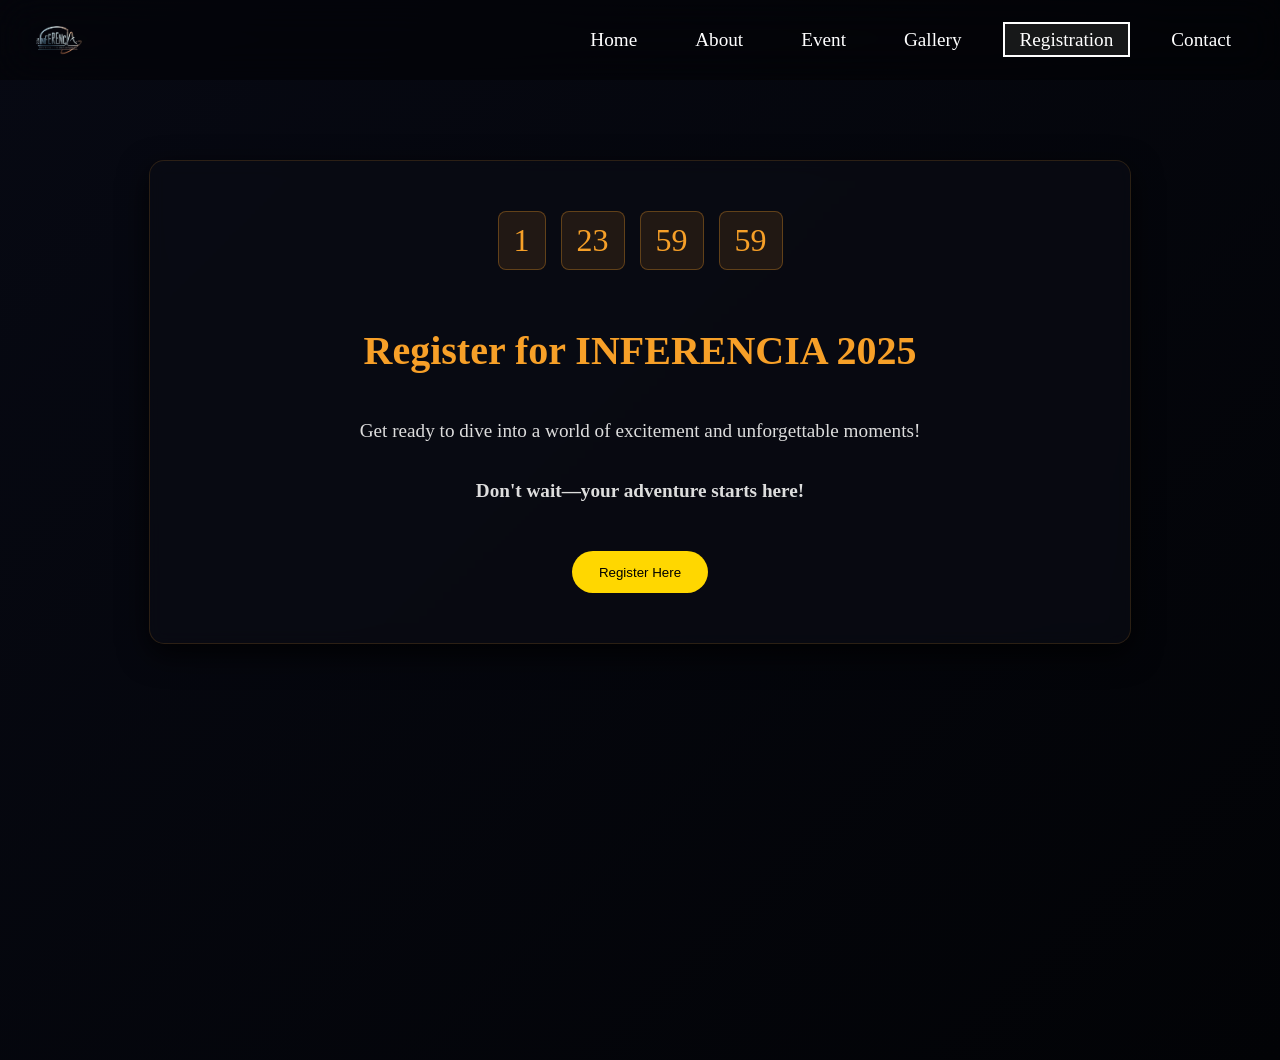
<file: Inferencia26/Inferencia26/registration1.html>
<!DOCTYPE html>
<html lang="en">
<head>
<meta charset="UTF-8">
<meta name="viewport" content="width=device-width, initial-scale=1.0">
<title>Register for INFERENCIA 2026</title>

<style>

/* ---------------- BODY ---------------- */
body {
    margin: 0;
    padding: 120px 0 40px; /* space for navbar */
    min-height: 100vh;
    background: linear-gradient(135deg, #070913 0%, #020306 100%);
    color: white;
    font-family: 'Georgia', 'Times New Roman', serif;
}

/* Background */
#background {
  position: fixed;
  top: 0;
  left: 0;
  width: 100%;
  height: 100vh;
  z-index: -1;
}

/* ---------------- NAVBAR ---------------- */
.navbar {
    display: flex;
    align-items: center;
    justify-content: center;
    height: 80px;
    width: 100%;
    position: fixed;
    top: 0;
    background: rgba(0,0,0,0.4);
    backdrop-filter: blur(20px);
    z-index: 999;
}

.navbar-container {
    display: flex;
    align-items: center;
    justify-content: space-between;
    width: 100%;
    padding: 0 2rem;
    max-width: 1600px;
}

.logo-img {
    height: 50px;
}

.navbar-menu {
    display: flex;
    gap: 1.5rem;
    list-style: none;
}

.navbar-menu li a {
    text-decoration: none;
    color: white;
    font-size: 1.2rem;
    padding: 5px 15px;
    border: 2px solid transparent;
    transition: 0.4s;
}

.navbar-menu li a:hover,
.navbar-menu li a.active {
    background: rgba(33,33,33,0.7);
    border: 2px solid white;
}

/* ---------------- CONTAINER ---------------- */
.container {
    max-width: 900px;
    margin: 40px auto;
    padding: 50px 40px;
    text-align: center;

    display: flex;
    flex-direction: column;
    align-items: center;

    background: rgba(10, 12, 20, 0.7);
    border: 1px solid rgba(247, 160, 40, 0.15);
    border-radius: 15px;
    backdrop-filter: blur(8px);

    box-shadow: 0 10px 30px rgba(0,0,0,0.8);
    transition: 0.4s;
}

.container:hover {
    transform: scale(1.01);
    border-color: rgba(247,160,40,0.6);
}

/* ---------------- TIMER ---------------- */
.countdown-wrapper {
    display: flex;
    gap: 15px;
    margin-bottom: 30px;
}

.time-box {
    background: rgba(247,160,40,0.1);
    border: 1px solid rgba(247,160,40,0.3);
    border-radius: 8px;
    padding: 10px 15px;
}

.time-box span {
    font-size: 2rem;
    color: #f7a028;
}

/* ---------------- TEXT ---------------- */
h1 {
    color: #f7a028;
    font-size: 2.5rem;
}

p {
    font-size: 1.2rem;
    color: #ddd;
}

/* ---------------- BUTTON ---------------- */
button {
    margin-top: 30px;
    padding: 1em 2em;
    background-color: gold;
    border: none;
    color: black;
    border-radius: 1000px;
    cursor: pointer;
    transition: 0.3s;
}

button:hover {
    transform: scale(1.05);
    box-shadow: 0 0 20px goldenrod;
}

/* ---------------- RESPONSIVE ---------------- */
@media (max-width: 768px) {
    .navbar-menu {
        display: none;
    }

    .container {
        padding: 30px 20px;
    }

    h1 {
        font-size: 2rem;
    }
}

</style>
</head>

<body>

<!-- NAVBAR -->
<nav class="navbar">
    <div class="navbar-container">
        <a href="index.html">
            <img src="logo_bg_remv.png" class="logo-img">
        </a>

        <ul class="navbar-menu">
            <li><a href="index.html">Home</a></li>
            <li><a href="index.html#about">About</a></li>
            <li><a href="events.html">Event</a></li>
            <li><a href="index.html#gallery">Gallery</a></li>
            <li><a href="registration.html" class="active">Registration</a></li>
            <li><a href="contactus.html">Contact</a></li>
        </ul>
    </div>
</nav>

<!-- CONTENT -->
<div class="container">

    <!-- TIMER -->
    <div class="countdown-wrapper" id="timer">
        <div class="time-box"><span id="days">02</span></div>
        <div class="time-box"><span id="hours">00</span></div>
        <div class="time-box"><span id="minutes">00</span></div>
        <div class="time-box"><span id="seconds">00</span></div>
    </div>

    <h1>Register for INFERENCIA 2025</h1>

    <p>
        Get ready to dive into a world of excitement and unforgettable moments!
    </p>

    <p><b>Don't wait—your adventure starts here!</b></p>

    <!-- BUTTON -->
    <button>Register Here</button>

</div>

<!-- SCRIPT -->
<script>
const countdownTime = new Date().getTime() + (2 * 24 * 60 * 60 * 1000);

setInterval(function() {
    const now = new Date().getTime();
    const distance = countdownTime - now;

    document.getElementById("days").innerHTML = Math.floor(distance / (1000*60*60*24));
    document.getElementById("hours").innerHTML = Math.floor((distance % (1000*60*60*24))/(1000*60*60));
    document.getElementById("minutes").innerHTML = Math.floor((distance % (1000*60*60))/(1000*60));
    document.getElementById("seconds").innerHTML = Math.floor((distance % (1000*60))/1000);
}, 1000);
</script>

</body>
</html>
</file>
